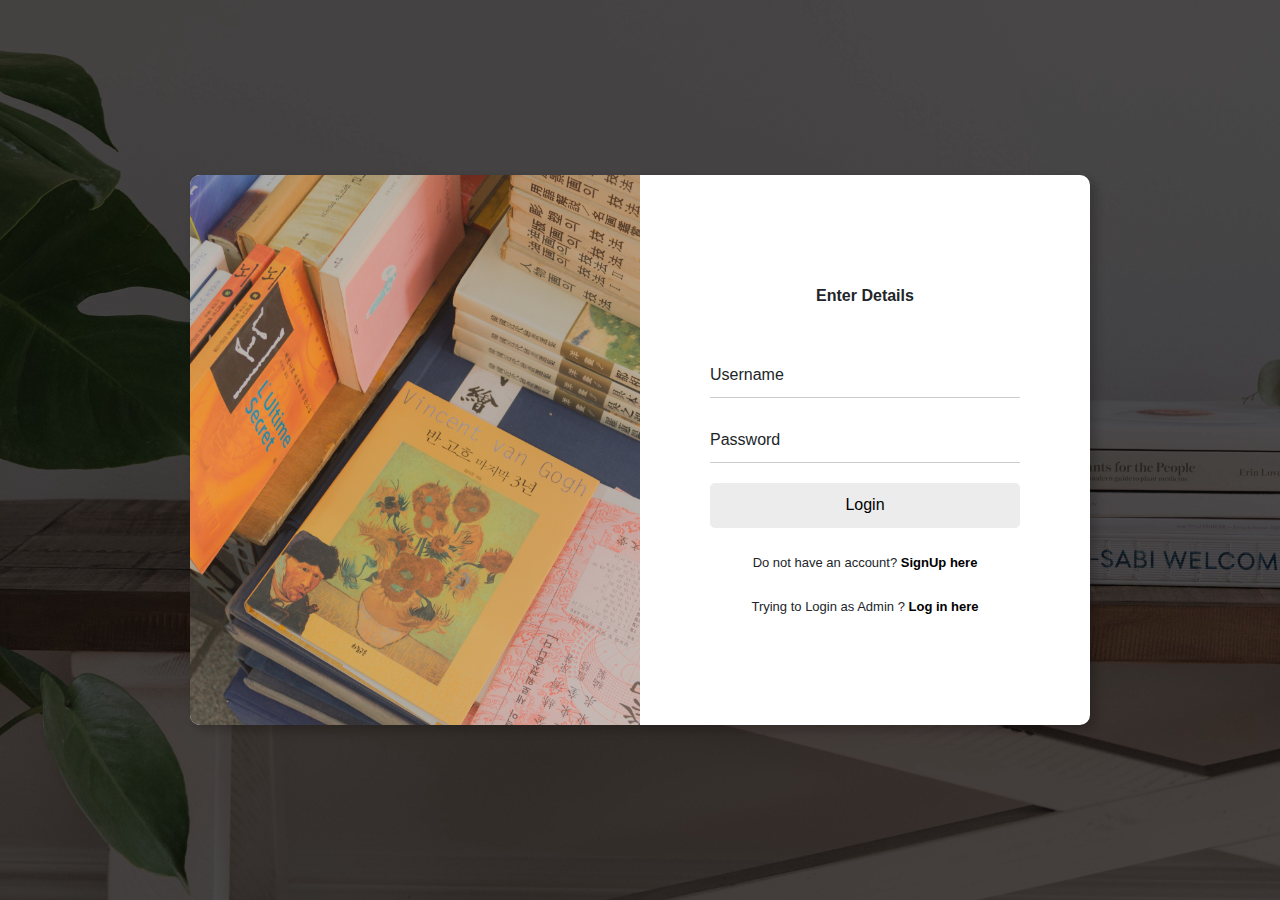
<file: login.html>
<!DOCTYPE html>
<html lang="en">
<head>
    <meta charset="UTF-8">
    <meta http-equiv="X-UA-Compatible" content="IE=edge">
    <meta name="viewport" content="width=device-width, initial-scale=1.0">
    <link rel="stylesheet" href="login.css">
    <link rel="stylesheet" href="https://cdn.jsdelivr.net/npm/bootstrap@5.2.3/dist/css/bootstrap.min.css">
    <title>Login </title>
</head>
<body>
    <div class="wrapper">
        <div class="container main">
            <div class="row">
                <div class="col-md-6 side-image">
                    <!-------Image-------->
                    
                    <!--<div class="text">
                        <p>Welcome to<i>- BiblioTeca</i></p>
                    </div>-->
                </div>
                <div class="col-md-6 right">
                     <div class="input-box">
                        <header>Enter Details</header>
                        <div class="input-field">
                            <input type="text" class="input" id="email" required autocomplete="off">
                            <label for="email">Username</label>
                        </div>
                        
                        
                        
                        <div class="input-field">
                            <input type="password" class="input" id="password" required>
                            <label for="password">Password</label>
                        </div>
                        
                        
                        <div class="input-field">
                            <input type="submit" class="submit" value="Login" >
                            
                        </div>
                        <div class="signin">
                            <span>Do not have an account? <a href="signup.html">SignUp here</a></span>
                        </div>
                        <div class="admin">
                            <span>Trying to Login as Admin ? <a href="admin.html">Log in here</a></span>
                        </div>
                     </div>
                </div>
            </div>
        </div>
    </div>
</body>
</html>
</file>
<file: login.css>
@import url('https://fonts.googleapis.com/css2?family=Nunito:wght@400;600;800&display=swap');

*{
    font-family: 'Poppins', sans-serif;
}
.wrapper{
    /*background: #E9EDC9;*/
    background-image: linear-gradient(rgba(0, 0, 0, 0.7), rgba(0, 0, 0, 0.7)),
    url("images/i.jpg");
  background-position: center;
  background-size: cover;
  width: 100%;
  height: 100vh;
  position: relative;
   /* background-image: url(images/matt-ridley-H-LIL57PHCc-unsplash.jpg);*/
    
    padding: 0 20px 0 20px;
}
.main{
    display: flex;
    justify-content: center;
    align-items: center;
    min-height: 100vh;
}
.row{
    width: 900px;
    height: 550px;
    border-radius: 10px;
    background: #fff;
    box-shadow: 5px 5px 10px 1px rgba(0,0,0,0.2);
}
.side-image{
    background-image: url("images/2.jpg");
    background-position: center;
    background-size: cover;
    background-repeat: no-repeat;
    position: relative;
    border-radius: 10px 0 0 10px;
}
img{
    width: 35px;
    position: absolute;
    top: 30px;
    left: 30px;
}
/*.text{
    position: absolute;
    top: 50%;
    left: 50%;
    transform: translate(-50%, -50%);
    opacity: .5;
}*/
.text p{
    color: #fff;
    font-size: 18px;
}
i{
    font-weight: 400;
    font-size: 15px;
}
.right{
    display: flex;
    justify-content: center;
    align-items: center;
    position: relative;
}
.input-box{
    width: 330px;
    box-sizing: border-box;
}
.input-box header{
    font-weight: 700;
    text-align: center;
    margin-bottom: 45px;
}
.input-field{
    display: flex;
    flex-direction: column;
    position: relative;
    padding: 0 10px 0 10px;
}
.input{
    height: 45px;
    width: 100%;
    background: transparent;
    border: none;
    border-bottom: 1px solid rgba(0,0,0,0.2);
    outline: none;
    margin-bottom: 20px;
    color: #40414a;
}
.input-box .input-field label{
    position: absolute;
    top: 10px;
    left: 10px;
    pointer-events: none;
    transition: .5s;
}
.input-field .input:focus ~ label{
    top: -10px;
    font-size: 13px;
}
.input-field .input:valid ~ label{
    top: -10px;
    font-size: 13px;
    color: #5d5076;
}
.input-field .input:focus, .input-field .input:valid{
    border-bottom: 1px solid #743ae1;
}
.submit{
    border: none;
    outline: none;
    height: 45px;
    background: #ececec;
    border-radius: 5px;
    transition: .4s;
}
.submit:hover{
    background: rgba(37, 95, 156,0.9);
    color: #fff;
}
.signin{
    text-align: center;
    font-size: small;
    margin-top: 25px;
}

.admin{
    text-align: center;
    font-size: small;
    margin-top: 25px;
}
span a{
    text-decoration: none;
    font-weight: 700;
    color: #000;
    transition: .5s;
}
span a:hover{
    text-decoration: underline;
    color: #000;
}
@media only screen and (max-width: 768px){
    .side-image{
        border-radius: 10px 10px 0 0;
    }
    img{
        width: 35px;
        position: absolute;
        top: 20px;
        left: 47%;
    }
    .text{
        position: absolute;
        top: 70%;
        text-align: center;
    }
    .text p,i{
        font-size: 17px;
    }
    .row{
        max-width: 420px;
        width: 100%;
    }
}
</file>
